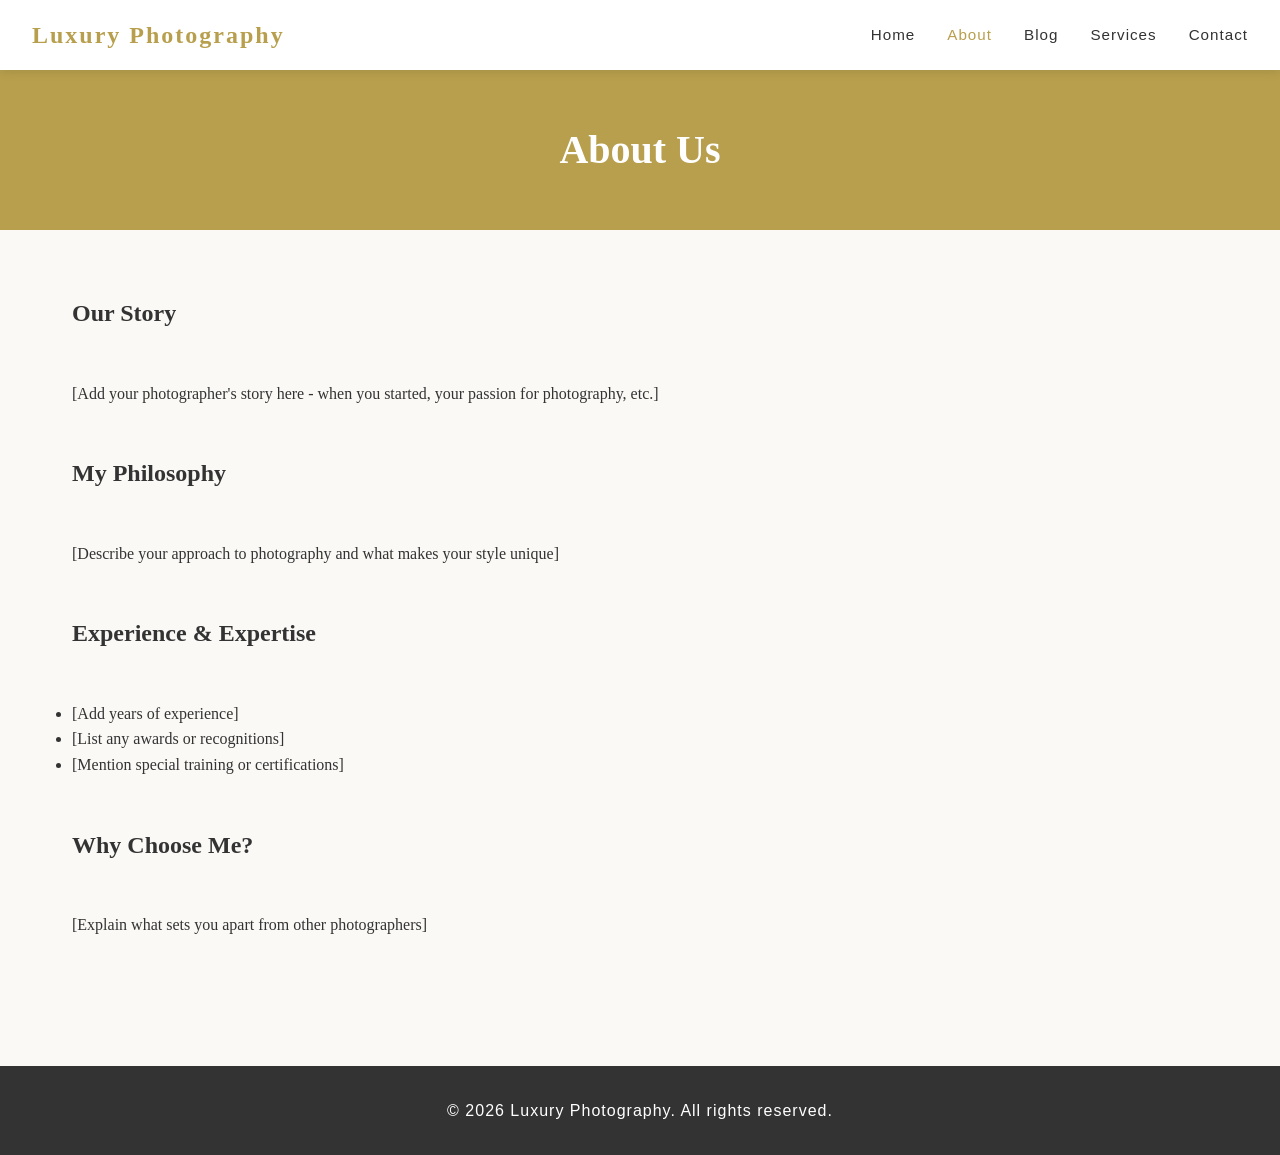
<file: about.html>
<!DOCTYPE html>
<html lang="en">
<head>
    <!-- Google tag (gtag.js) -->
    <script async src="https://www.googletagmanager.com/gtag/js?id=G-DEGSM8Y8KM"></script>
    <script>
    window.dataLayer = window.dataLayer || [];
    function gtag(){dataLayer.push(arguments);}
    gtag('js', new Date());

    gtag('config', 'G-DEGSM8Y8KM');
    </script>
    <meta charset="UTF-8">
    <meta name="viewport" content="width=device-width, initial-scale=1.0">
    <title>About Us - Luxury Photography</title>
    <link rel="stylesheet" href="styles.css">
</head>
<body>
    <nav class="navbar">
        <div class="logo">Luxury Photography</div>
        <ul class="nav-links">
            <li><a href="index.html">Home</a></li>
            <li><a href="about.html" class="active">About</a></li>
            <li><a href="blog.html">Blog</a></li>
            <li><a href="info.html">Services</a></li>
            <li><a href="contact.html">Contact</a></li>
        </ul>
    </nav>

    <section class="page-header">
        <h1>About Us</h1>
    </section>

    <main class="content-section">
        <div class="about-content">
            <!-- Add your about content below -->
            <h2>Our Story</h2>
            <p>[Add your photographer's story here - when you started, your passion for photography, etc.]</p>

            <h2>My Philosophy</h2>
            <p>[Describe your approach to photography and what makes your style unique]</p>

            <h2>Experience & Expertise</h2>
            <ul>
                <li>[Add years of experience]</li>
                <li>[List any awards or recognitions]</li>
                <li>[Mention special training or certifications]</li>
            </ul>

            <h2>Why Choose Me?</h2>
            <p>[Explain what sets you apart from other photographers]</p>
        </div>
    </main>

    <footer>
        <p>&copy; 2026 Luxury Photography. All rights reserved.</p>
    </footer>
</body>
</html>
</file>
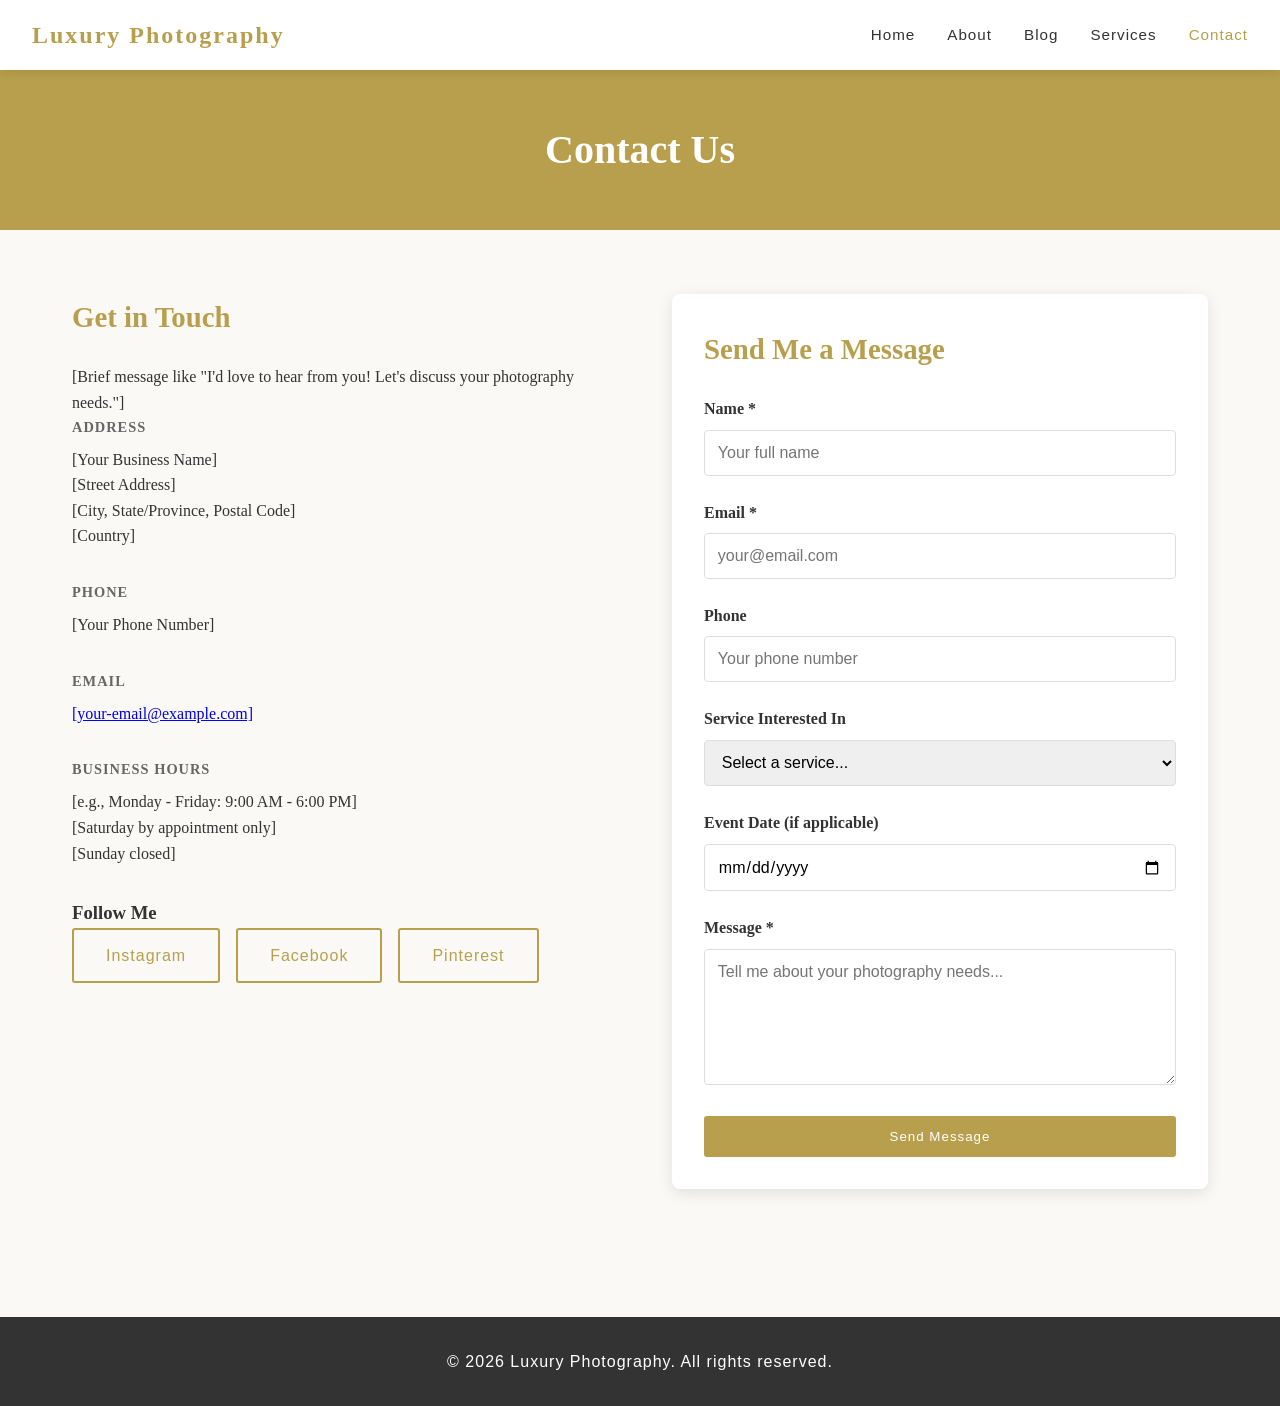
<file: contact.html>
<!DOCTYPE html>
<html lang="en">
<head>
    <!-- Google tag (gtag.js) -->
    <script async src="https://www.googletagmanager.com/gtag/js?id=G-DEGSM8Y8KM"></script>
    <script>
    window.dataLayer = window.dataLayer || [];
    function gtag(){dataLayer.push(arguments);}
    gtag('js', new Date());

    gtag('config', 'G-DEGSM8Y8KM');
    </script>
    <meta charset="UTF-8">
    <meta name="viewport" content="width=device-width, initial-scale=1.0">
    <title>Contact Us - Luxury Photography</title>
    <link rel="stylesheet" href="styles.css">
    <!-- reCAPTCHA v3 -->
    <script src="https://www.google.com/recaptcha/api.js?render=6LcuppMsAAAAAKKhWU1gSclOdEIcONZO_Nsz4gCd"></script>
</head>
<body>
    <nav class="navbar">
        <div class="logo">Luxury Photography</div>
        <ul class="nav-links">
            <li><a href="index.html">Home</a></li>
            <li><a href="about.html">About</a></li>
            <li><a href="blog.html">Blog</a></li>
            <li><a href="info.html">Services</a></li>
            <li><a href="contact.html" class="active">Contact</a></li>
        </ul>
    </nav>

    <section class="page-header">
        <h1>Contact Us</h1>
    </section>

    <main class="content-section">
        <div class="contact-container">
            <!-- Contact Information -->
            <div class="contact-info">
                <h2>Get in Touch</h2>
                <p>[Brief message like "I'd love to hear from you! Let's discuss your photography needs."]</p>

                <div class="info-item">
                    <h3>Address</h3>
                    <p>
                        [Your Business Name]<br>
                        [Street Address]<br>
                        [City, State/Province, Postal Code]<br>
                        [Country]
                    </p>
                </div>

                <div class="info-item">
                    <h3>Phone</h3>
                    <p>[Your Phone Number]</p>
                </div>

                <div class="info-item">
                    <h3>Email</h3>
                    <p><a href="mailto:[your-email@example.com]">[your-email@example.com]</a></p>
                </div>

                <div class="info-item">
                    <h3>Business Hours</h3>
                    <p>
                        [e.g., Monday - Friday: 9:00 AM - 6:00 PM]<br>
                        [Saturday by appointment only]<br>
                        [Sunday closed]
                    </p>
                </div>

                <!-- Social Media Links -->
                <h3>Follow Me</h3>
                <div class="social-links">
                    <a href="#" class="btn btn-outline">Instagram</a>
                    <a href="#" class="btn btn-outline">Facebook</a>
                    <a href="#" class="btn btn-outline">Pinterest</a>
                </div>
            </div>

            <!-- Contact Form -->
            <form id="contactForm" class="contact-form">
                <h2>Send Me a Message</h2>
                
                <div class="form-group">
                    <label for="name">Name *</label>
                    <input type="text" id="name" name="name" required placeholder="Your full name">
                </div>

                <div class="form-group">
                    <label for="email">Email *</label>
                    <input type="email" id="email" name="email" required placeholder="your@email.com">
                </div>

                <div class="form-group">
                    <label for="phone">Phone</label>
                    <input type="tel" id="phone" name="phone" placeholder="Your phone number">
                </div>

                <div class="form-group">
                    <label for="service">Service Interested In</label>
                    <select id="service" name="service">
                        <option value="">Select a service...</option>
                        <option value="family">Family Sessions</option>
                        <option value="wedding">Weddings</option>
                        <option value="christening">Christenings/Baptisms</option>
                        <option value="other">Other/General Inquiry</option>
                    </select>
                </div>

                <div class="form-group">
                    <label for="date">Event Date (if applicable)</label>
                    <input type="date" id="date" name="event-date">
                </div>

                <div class="form-group">
                    <label for="message">Message *</label>
                    <textarea id="message" name="message" rows="6" required placeholder="Tell me about your photography needs..."></textarea>
                </div>

                <button type="submit" class="btn btn-gold btn-full" id="submitBtn">Send Message</button>
                <p id="formMessage" style="margin-top: 1rem; display: none;"></p>
            </form>

            <script>
                const RECAPTCHA_SITE_KEY = '6LcuppMsAAAAAKKhWU1gSclOdEIcONZO_Nsz4gCd';

                document.getElementById('contactForm').addEventListener('submit', async function(e) {
                    e.preventDefault();
                    
                    const submitBtn = document.getElementById('submitBtn');
                    const formMessage = document.getElementById('formMessage');
                    
                    // Collect form data
                    const formData = new FormData(this);
                    
                    submitBtn.disabled = true;
                    submitBtn.textContent = 'Verifying...';
                    formMessage.style.display = 'none';

                    // Track form submission attempt
                    gtag('event', 'contact_form_start', {
                        event_category: 'Contact',
                        event_label: 'form_submission_started'
                    });

                    try {
                        // Get reCAPTCHA token
                        const token = await grecaptcha.execute(RECAPTCHA_SITE_KEY, {action: 'contact_form'});
                        formData.append('recaptcha-response', token);

                        const response = await fetch('php/send-mail.php', {
                            method: 'POST',
                            body: formData
                        });

                        const result = await response.json();

                        if (result.success) {
                            formMessage.textContent = result.message;
                            formMessage.style.color = '#28a745';
                            formMessage.style.display = 'block';
                            this.reset();

                            // Track successful submission
                            gtag('event', 'contact_form_success', {
                                event_category: 'Contact',
                                event_label: 'form_submission_successful'
                            });
                        } else {
                            formMessage.textContent = result.error || 'An error occurred. Please try again.';
                            formMessage.style.color = '#dc3545';
                            formMessage.style.display = 'block';

                            // Track failed validation
                            gtag('event', 'contact_form_failure', {
                                event_category: 'Contact',
                                event_label: result.error || 'form_validation_failed'
                            });
                        }
                    } catch (error) {
                        formMessage.textContent = 'Network error. Please check your connection and try again.';
                        formMessage.style.color = '#dc3545';
                        formMessage.style.display = 'block';

                        // Track network error
                        gtag('event', 'contact_form_failure', {
                            event_category: 'Contact',
                            event_label: 'network_error'
                        });
                    } finally {
                        submitBtn.disabled = false;
                        submitBtn.textContent = 'Send Message';
                    }
                });

                // Optional: Handle reCAPTCHA load errors
                grecaptcha.ready(function() {
                    console.log('reCAPTCHA loaded');
                });
            </script>
        </div>

        <!-- Optional: Add Google Maps embed here -->
        <!--
        <div class="map-container">
            <iframe src="[Google Maps Embed URL]" width="100%" height="450" style="border:0;" allowfullscreen="" loading="lazy"></iframe>
        </div>
        -->
    </main>

    <footer>
        <p>&copy; 2026 Luxury Photography. All rights reserved.</p>
    </footer>
</body>
</html>
</file>
<file: styles.css>
/* Base Styles */
* {
    margin: 0;
    padding: 0;
    box-sizing: border-box;
}

body {
    font-family: 'Georgia', serif;
    line-height: 1.6;
    color: #333;
    background-color: #faf9f6;
}

/* Navigation */
.navbar {
    background-color: #ffffff;
    padding: 1rem 2rem;
    display: flex;
    justify-content: space-between;
    align-items: center;
    box-shadow: 0 2px 10px rgba(0, 0, 0, 0.1);
    position: sticky;
    top: 0;
    z-index: 1000;
}

.logo {
    font-size: 1.5rem;
    font-weight: bold;
    color: #b89f4d;
    letter-spacing: 2px;
}

.nav-links {
    list-style: none;
    display: flex;
    gap: 2rem;
}

.nav-links a {
    text-decoration: none;
    color: #333;
    font-family: 'Arial', sans-serif;
    font-size: 0.95rem;
    letter-spacing: 1px;
    transition: color 0.3s ease;
}

.nav-links a:hover,
.nav-links a.active {
    color: #b89f4d;
}

/* Hero Section */
.hero {
    background: linear-gradient(rgba(0, 0, 0, 0.4), rgba(0, 0, 0, 0.4)), url('https://via.placeholder.com/1920x800?text=Your+Best+Photography');
    background-size: cover;
    background-position: center;
    height: 60vh;
    display: flex;
    align-items: center;
    justify-content: center;
    text-align: center;
    color: white;
}

.hero h1 {
    font-size: 3rem;
    margin-bottom: 1rem;
    text-shadow: 2px 2px 4px rgba(0, 0, 0, 0.5);
}

.hero p {
    font-size: 1.3rem;
    margin-bottom: 2rem;
    text-shadow: 1px 1px 3px rgba(0, 0, 0, 0.5);
}

/* Buttons */
.btn {
    display: inline-block;
    padding: 0.8rem 2rem;
    border-radius: 3px;
    text-decoration: none;
    font-family: 'Arial', sans-serif;
    letter-spacing: 1px;
    transition: all 0.3s ease;
    cursor: pointer;
    border: none;
}

.btn-gold {
    background-color: #b89f4d;
    color: white;
}

.btn-gold:hover {
    background-color: #a08635;
    transform: translateY(-2px);
}

.btn-outline {
    border: 2px solid #b89f4d;
    color: #b89f4d;
    background: transparent;
}

.btn-outline:hover {
    background-color: #b89f4d;
    color: white;
}

.btn-full {
    width: 100%;
}

/* Portfolio Section */
.portfolio-section {
    padding: 4rem 2rem;
    max-width: 1200px;
    margin: 0 auto;
}

.portfolio-section h2 {
    text-align: center;
    font-size: 2.5rem;
    color: #b89f4d;
    margin-bottom: 3rem;
}

.gallery-grid {
    display: grid;
    grid-template-columns: repeat(auto-fit, minmax(300px, 1fr));
    gap: 2rem;
}

.gallery-item {
    position: relative;
    overflow: hidden;
    border-radius: 8px;
    box-shadow: 0 4px 15px rgba(0, 0, 0, 0.1);
}

.gallery-item img {
    width: 100%;
    height: auto;
    display: block;
    transition: transform 0.3s ease;
}

.gallery-item:hover img {
    transform: scale(1.05);
}

.overlay {
    position: absolute;
    bottom: 0;
    left: 0;
    right: 0;
    background: rgba(184, 159, 77, 0.9);
    color: white;
    padding: 1rem;
    text-align: center;
    font-family: 'Arial', sans-serif;
    letter-spacing: 1px;
}

/* Page Header */
.page-header {
    background-color: #b89f4d;
    color: white;
    padding: 3rem 2rem;
    text-align: center;
}

.page-header h1 {
    font-size: 2.5rem;
}

/* Content Sections */
.content-section {
    padding: 4rem 2rem;
    max-width: 1200px;
    margin: 0 auto;
}

.about-content, .blog-grid, .services-grid {
    display: flex;
    flex-direction: column;
    gap: 3rem;
}

/* Blog Styles */
.blog-post {
    background: white;
    border-radius: 8px;
    overflow: hidden;
    box-shadow: 0 4px 15px rgba(0, 0, 0, 0.1);
}

.blog-post img {
    width: 100%;
    height: auto;
}

.blog-post h2 {
    padding: 0 1.5rem 1rem;
    color: #b89f4d;
}

.blog-post .date {
    padding: 0 1.5rem;
    color: #666;
    font-style: italic;
}

/* Services Grid */
.services-grid {
    display: grid;
    grid-template-columns: repeat(auto-fit, minmax(320px, 1fr));
    gap: 2rem;
}

.service-card {
    background: white;
    border-radius: 8px;
    overflow: hidden;
    box-shadow: 0 4px 15px rgba(0, 0, 0, 0.1);
    transition: transform 0.3s ease;
}

.service-card:hover {
    transform: translateY(-5px);
}

.service-card img {
    width: 100%;
    height: auto;
}

.service-card h2 {
    padding: 1.5rem;
    background-color: #f8f7f4;
    color: #b89f4d;
    font-size: 1.5rem;
}

.service-card p {
    padding: 0 1.5rem 1rem;
}

.service-features {
    list-style: none;
    padding: 0 1.5rem 1.5rem;
}

.service-features li {
    padding: 0.5rem 0;
    color: #555;
}

/* Contact Section */
.contact-container {
    display: grid;
    grid-template-columns: repeat(auto-fit, minmax(350px, 1fr));
    gap: 4rem;
}

.contact-info h2, .contact-form h2 {
    color: #b89f4d;
    margin-bottom: 1.5rem;
    font-size: 1.8rem;
}

.info-item {
    margin-bottom: 2rem;
}

.info-item h3 {
    color: #666;
    margin-bottom: 0.5rem;
    text-transform: uppercase;
    letter-spacing: 1px;
    font-size: 0.9rem;
}

.social-links {
    display: flex;
    gap: 1rem;
    flex-wrap: wrap;
}

/* Form Styles */
.contact-form {
    background: white;
    padding: 2rem;
    border-radius: 8px;
    box-shadow: 0 4px 15px rgba(0, 0, 0, 0.1);
}

.form-group {
    margin-bottom: 1.5rem;
}

.form-group label {
    display: block;
    margin-bottom: 0.5rem;
    color: #333;
    font-weight: bold;
}

.form-group input,
.form-group select,
.form-group textarea {
    width: 100%;
    padding: 0.8rem;
    border: 1px solid #ddd;
    border-radius: 4px;
    font-family: 'Arial', sans-serif;
    font-size: 1rem;
}

.form-group input:focus,
.form-group select:focus,
.form-group textarea:focus {
    outline: none;
    border-color: #b89f4d;
    box-shadow: 0 0 5px rgba(184, 159, 77, 0.3);
}

/* FAQ Section */
.faq-section details {
    background: white;
    padding: 1rem;
    margin-bottom: 1rem;
    border-radius: 4px;
    cursor: pointer;
}

.faq-section summary {
    font-weight: bold;
    color: #b89f4d;
}

/* Additional Info */
.additional-info {
    margin-top: 4rem;
    padding-top: 3rem;
    border-top: 2px solid #b89f4d;
}

.additional-info h2 {
    color: #b89f4d;
    margin-bottom: 1.5rem;
    font-size: 1.8rem;
}

/* Footer */
footer {
    background-color: #333;
    color: white;
    text-align: center;
    padding: 2rem;
    margin-top: 4rem;
}

footer p {
    font-family: 'Arial', sans-serif;
    letter-spacing: 1px;
}

/* Responsive Design */
@media (max-width: 768px) {
    .navbar {
        flex-direction: column;
        gap: 1rem;
    }

    .nav-links {
        flex-wrap: wrap;
        justify-content: center;
        gap: 1rem;
    }

    .hero h1 {
        font-size: 2rem;
    }

    .hero p {
        font-size: 1.1rem;
    }

    .page-header h1 {
        font-size: 2rem;
    }

    .gallery-grid,
    .services-grid,
    .contact-container {
        grid-template-columns: 1fr;
    }

    .blog-post {
        max-width: 600px;
        margin: 0 auto;
    }
}
</file>
